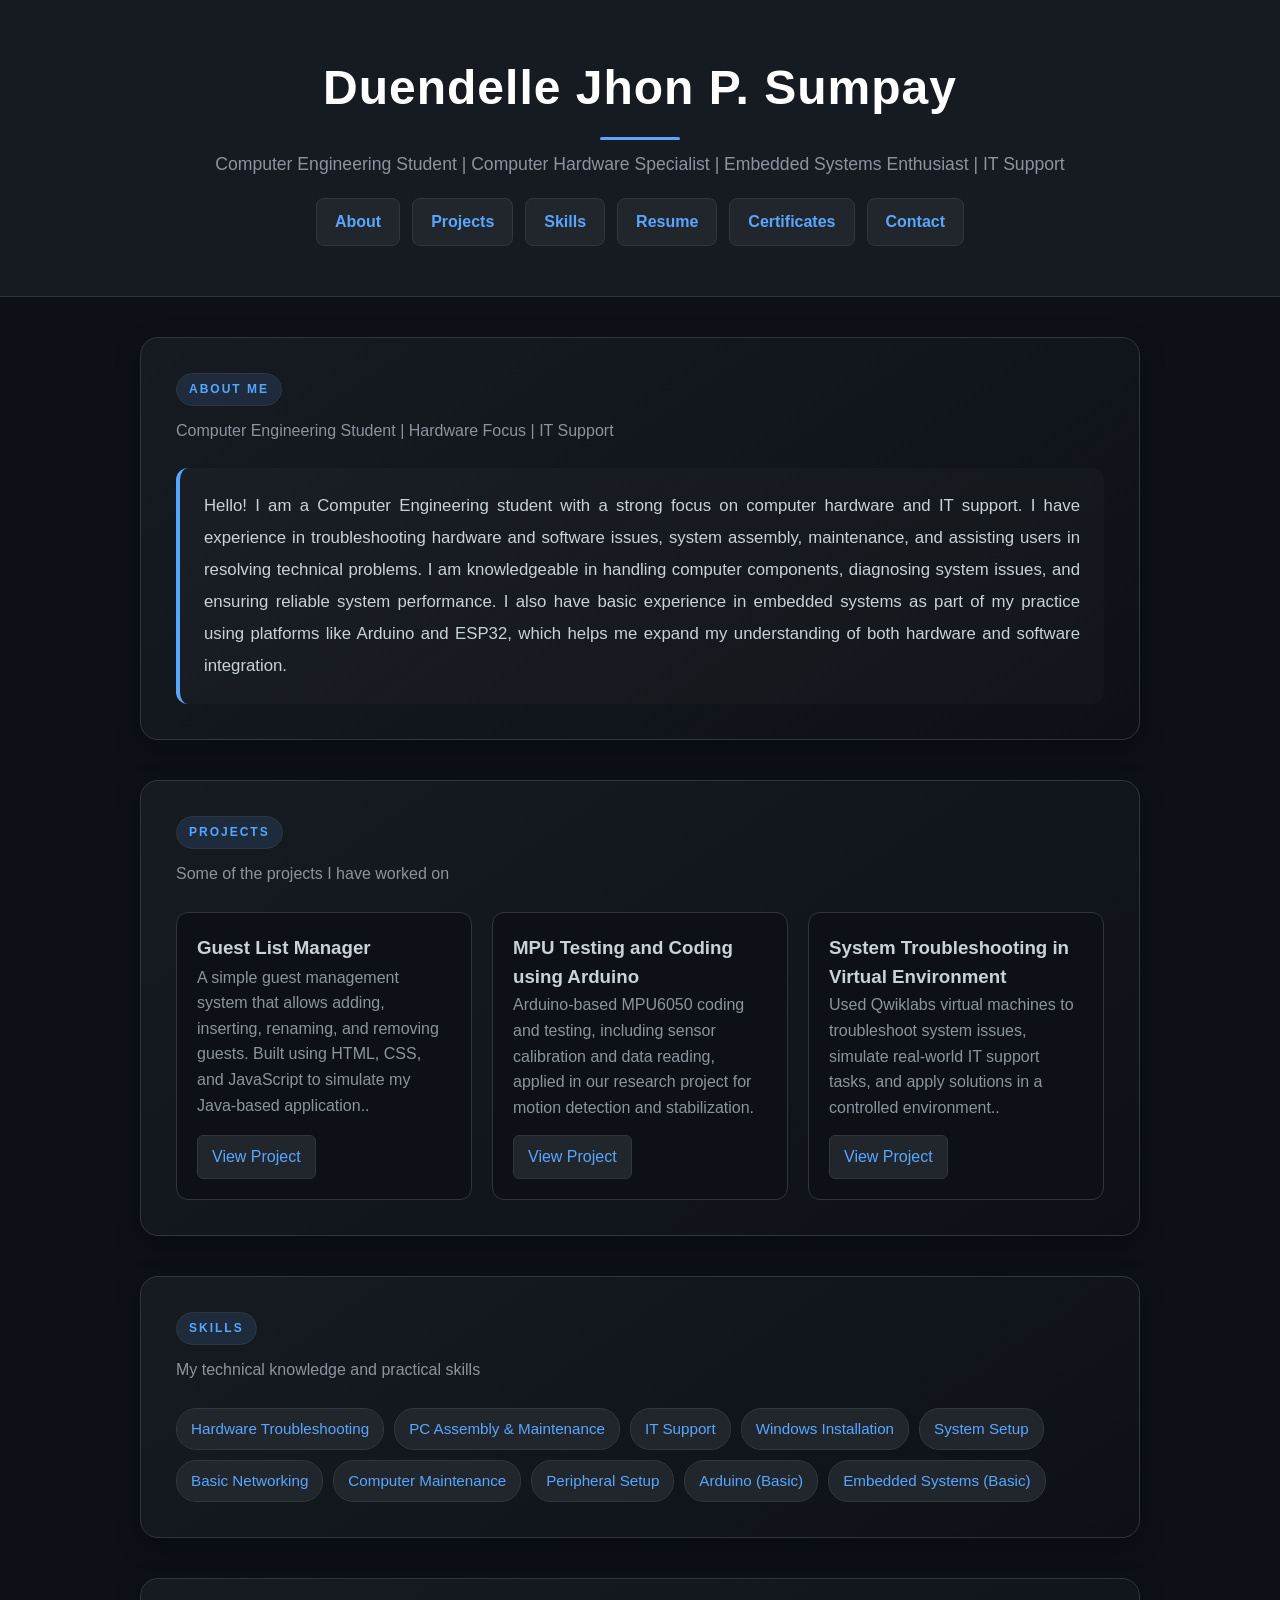
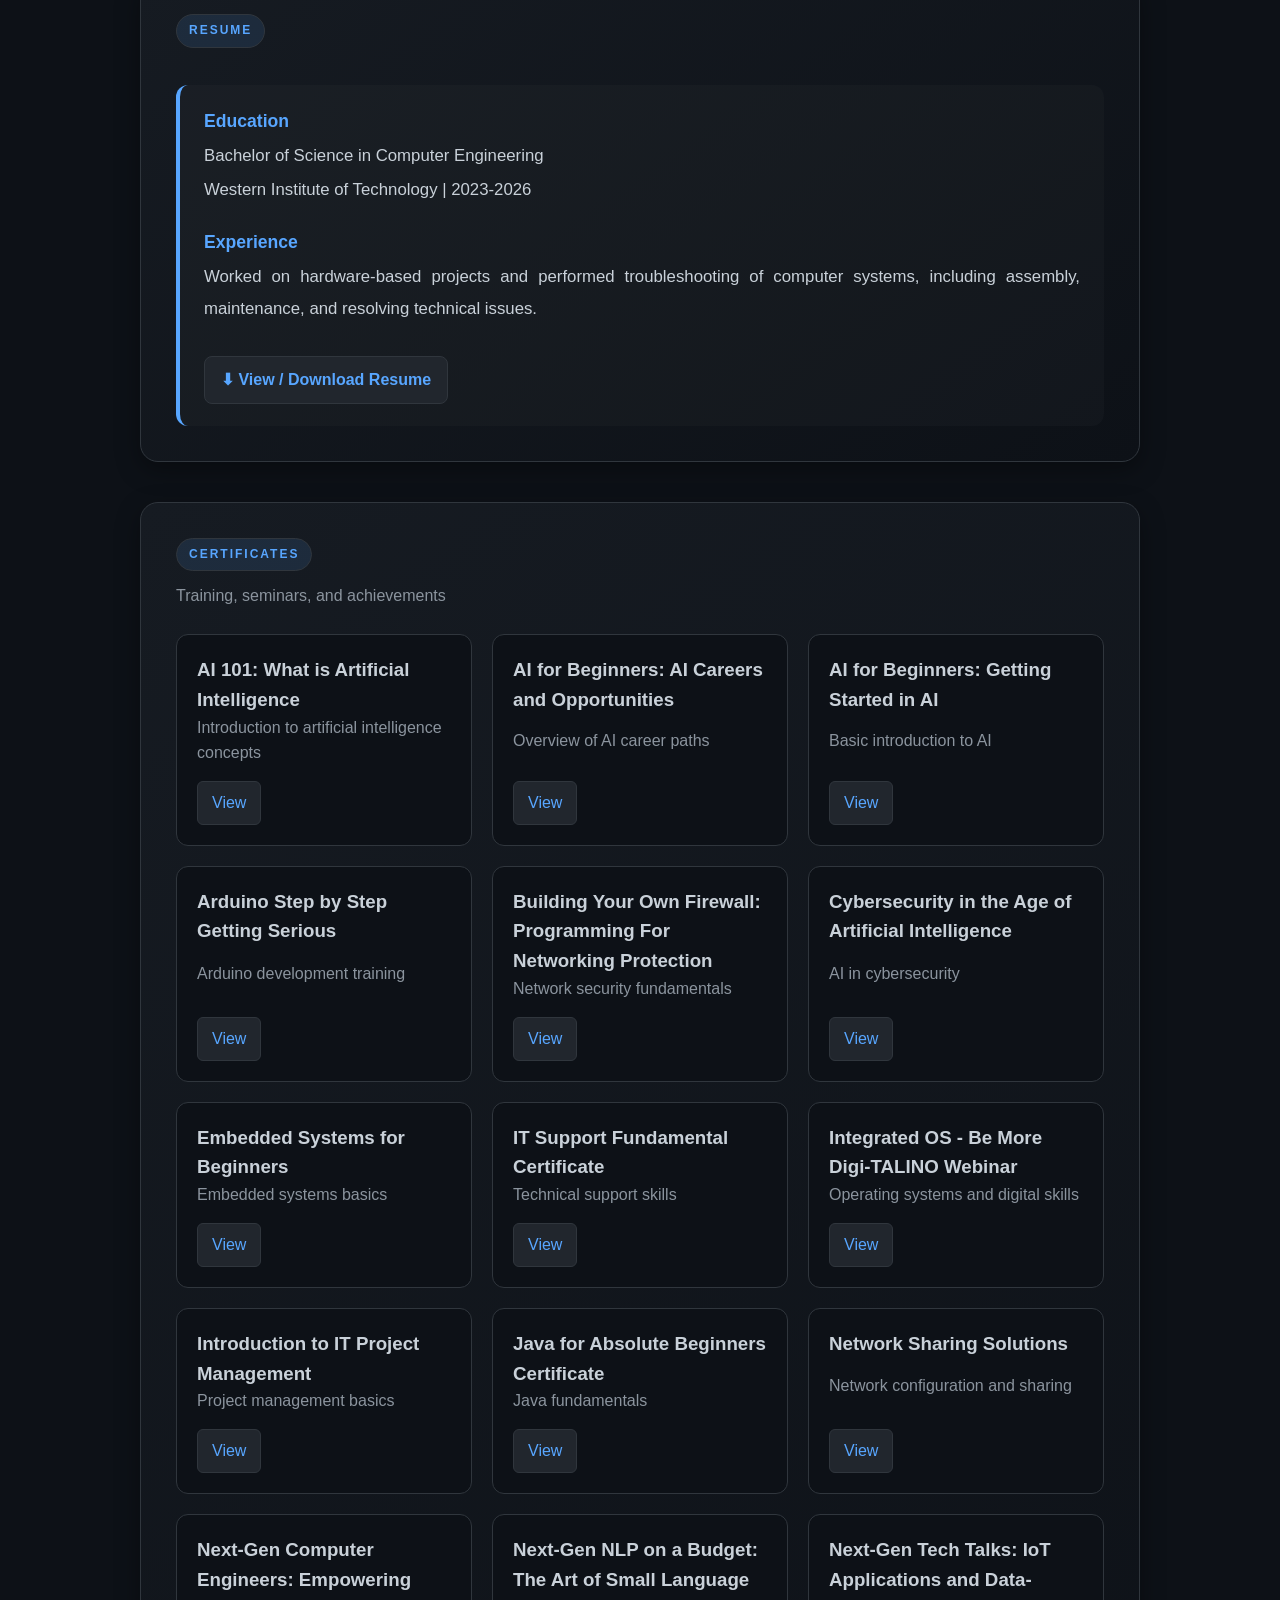
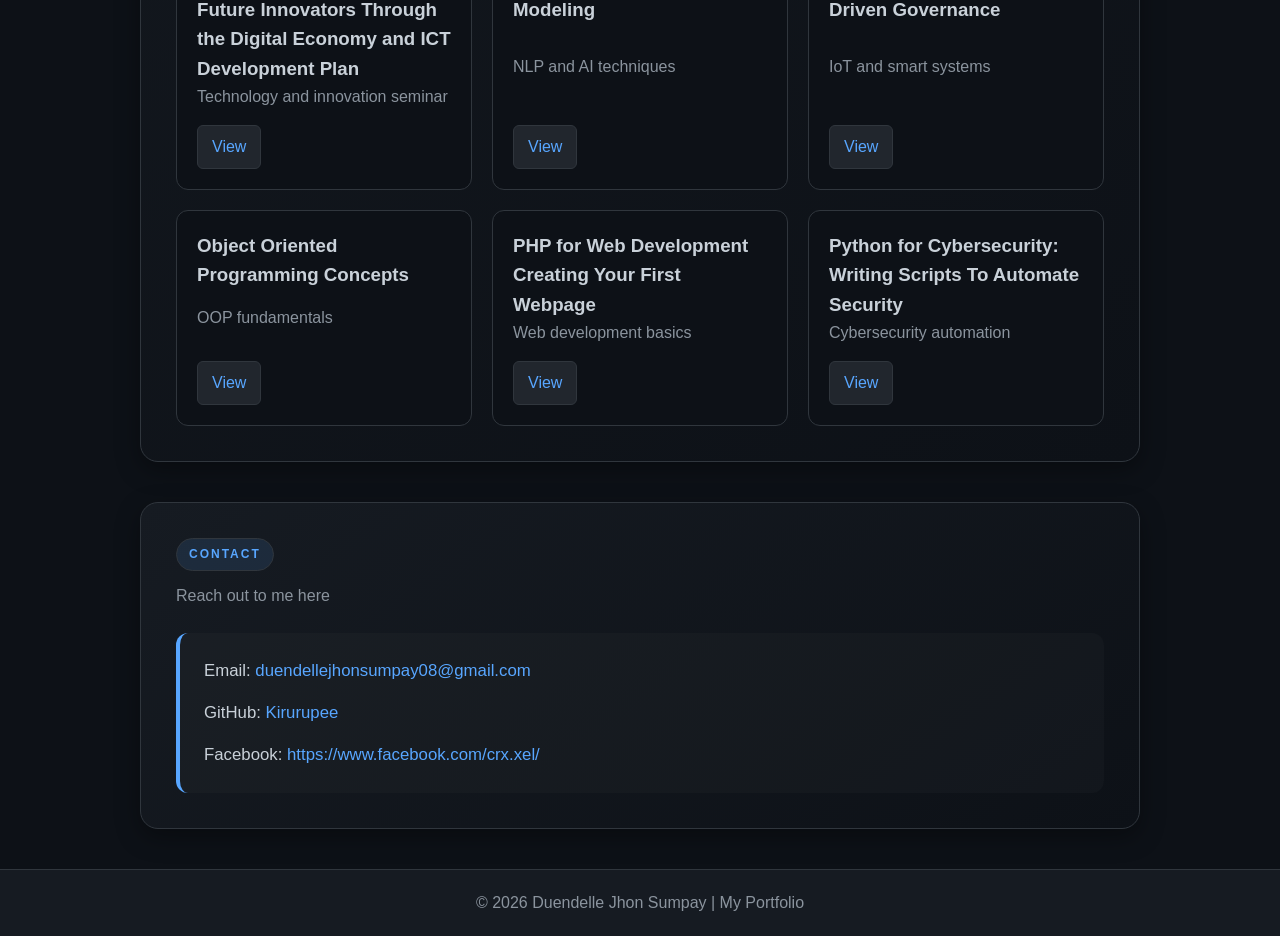
<file: index.html>
<!DOCTYPE html>
<html lang="en">
<head>
  <meta charset="UTF-8" />
  <meta name="viewport" content="width=device-width, initial-scale=1.0" />
  <title>My Portfolio</title>
  <link rel="stylesheet" href="style.css" />
</head>
<body>

<header>
  <h1 class="name-title">Duendelle Jhon P. Sumpay</h1>
  <p>Computer Engineering Student | Computer Hardware Specialist | Embedded Systems Enthusiast | IT Support</p>

  <button id="topBtn" onclick="goTop()">↑ Top</button>

  <script>
    const topBtn = document.getElementById("topBtn");

    window.onscroll = function () {
      if (document.documentElement.scrollTop > 200) {
        topBtn.style.display = "block";
      } else {
        topBtn.style.display = "none";
      }
    };

    function goTop() {
      window.scrollTo({
        top: 0,
        behavior: "smooth"
      });
    }
  </script>

  <div class="header-buttons">
    <a href="#about">About</a>
    <a href="#projects">Projects</a>
    <a href="#skills">Skills</a>
    <a href="#resume">Resume</a>
    <a href="#certificates">Certificates</a>
    <a href="#contact">Contact</a>
  </div>
</header>

<section id="about" class="about-section">
  <div class="about-header">
    <span class="about-tag">ABOUT ME</span>
    <p class="about-subtitle">Computer Engineering Student | Hardware Focus | IT Support</p>
  </div>

  <div class="about-box">
    <p>
      Hello! I am a Computer Engineering student with a strong focus on computer hardware and IT support.
      I have experience in troubleshooting hardware and software issues, system assembly, maintenance,
      and assisting users in resolving technical problems. I am knowledgeable in handling computer
      components, diagnosing system issues, and ensuring reliable system performance. I also have basic
      experience in embedded systems as part of my practice using platforms like Arduino and ESP32,
      which helps me expand my understanding of both hardware and software integration.
    </p>
  </div>
</section>

<section id="projects" class="about-section">
  <div class="about-header">
    <span class="about-tag">PROJECTS</span>
    <p class="about-subtitle">Some of the projects I have worked on</p>
  </div>

  <div class="projects">
    <div class="card">
      <h3>Guest List Manager</h3>
      <p>A simple guest management system that allows adding, inserting, renaming, and removing guests. Built using HTML, CSS, and JavaScript to simulate my Java-based application..</p>
      <a href="https://kirurupee.github.io/HTML-Version/">View Project</a>
    </div>

    <div class="card">
      <h3>MPU Testing and Coding using Arduino</h3>
      <p>Arduino-based MPU6050 coding and testing, including sensor calibration and data reading, applied in our research project for motion detection and stabilization.</p>
      <a href="https://github.com/Kirurupee/Portfolio/blob/main/Udemy%20(Arduino%20Step%20by%20Step%20Getting%20Serious)/MPU%20Testing.mp4">View Project</a>
    </div>

    <div class="card">
      <h3>System Troubleshooting in Virtual Environment</h3>
      <p>Used Qwiklabs virtual machines to troubleshoot system issues, simulate real-world IT support tasks, and apply solutions in a controlled environment..</p>
      <a href="https://github.com/Kirurupee/Portfolio/blob/main/Coursera%20(IT%20Support%20Fundamental)/Laboratory/Qwiklabs%20Linux%20Laboratory.png">View Project</a>
    </div>
  </div>
</section>

<section id="skills" class="about-section">
  <div class="about-header">
    <span class="about-tag">SKILLS</span>
    <p class="about-subtitle">My technical knowledge and practical skills</p>
  </div>

  <div class="skills-list">
    <span>Hardware Troubleshooting</span>
    <span>PC Assembly & Maintenance</span>
    <span>IT Support</span>
    <span>Windows Installation</span>
    <span>System Setup</span>
    <span>Basic Networking</span>
    <span>Computer Maintenance</span>
    <span>Peripheral Setup</span>
    <span>Arduino (Basic)</span>
    <span>Embedded Systems (Basic)</span>
  </div>
</section>

<section id="resume" class="about-section">
  <div class="about-header">
    <span class="about-tag">RESUME</span>
  </div>

  <div class="about-box resume-box">
    <div class="resume-item">
      <h3>Education</h3>
      <p>Bachelor of Science in Computer Engineering</p>
      <p class="muted">Western Institute of Technology | 2023-2026</p>
    </div>

    <div class="resume-item">
      <h3>Experience</h3>
      <p>
        Worked on hardware-based projects and performed troubleshooting of computer systems,
        including assembly, maintenance, and resolving technical issues.
      </p>
    </div>

    <div class="resume-download">
      <a href="https://github.com/Kirurupee/Portfolio/blob/main/Resume.pdf" target="_blank">
        ⬇ View / Download Resume
      </a>
    </div>

  </div>
</section>

<section id="certificates" class="about-section">
  <div class="about-header">
    <span class="about-tag">CERTIFICATES</span>
    <p class="about-subtitle">Training, seminars, and achievements</p>
  </div>

  <div class="projects">

    <div class="card">
      <h3>AI 101: What is Artificial Intelligence</h3>
      <p>Introduction to artificial intelligence concepts</p>
      <a href="https://github.com/Kirurupee/Portfolio/blob/main/CERTIFICATES/AI%20101%3A%20What%20is%20Artificial%20Intelligence.pdf" target="_blank">View</a>
    </div>

    <div class="card">
      <h3>AI for Beginners: AI Careers and Opportunities</h3>
      <p>Overview of AI career paths</p>
      <a href="https://github.com/Kirurupee/Portfolio/blob/main/CERTIFICATES/AI%20for%20Beginners%3A%20AI%20Careers%20and%20Opportunities.pdf" target="_blank">View</a>
    </div>

    <div class="card">
      <h3>AI for Beginners: Getting Started in AI</h3>
      <p>Basic introduction to AI</p>
      <a href="https://github.com/Kirurupee/Portfolio/blob/main/CERTIFICATES/AI%20for%20Beginners%3A%20Getting%20Started%20in%20AI.pdf" target="_blank">View</a>
    </div>

    <div class="card">
      <h3>Arduino Step by Step Getting Serious</h3>
      <p>Arduino development training</p>
      <a href="https://github.com/Kirurupee/Portfolio/blob/main/CERTIFICATES/Arduino%20Step%20by%20Step%20Getting%20Serious%20Certificate.pdf" target="_blank">View</a>
    </div>

    <div class="card">
      <h3>Building Your Own Firewall: Programming For Networking Protection</h3>
      <p>Network security fundamentals</p>
      <a href="https://github.com/Kirurupee/Portfolio/blob/main/CERTIFICATES/Building%20Your%20Own%20Firewall%3A%20Programming%20For%20Networking%20Protection.png" target="_blank">View</a>
    </div>

    <div class="card">
      <h3>Cybersecurity in the Age of Artificial Intelligence</h3>
      <p>AI in cybersecurity</p>
      <a href="https://github.com/Kirurupee/Portfolio/blob/main/CERTIFICATES/Cybersecurity%20in%20the%20Age%20of%20Artificial%20Intelligence.png" target="_blank">View</a>
    </div>

    <div class="card">
      <h3>Embedded Systems for Beginners</h3>
      <p>Embedded systems basics</p>
      <a href="https://github.com/Kirurupee/Portfolio/blob/main/CERTIFICATES/Embedded%20Systems%20for%20Beginners.jpg" target="_blank">View</a>
    </div>

    <div class="card">
      <h3>IT Support Fundamental Certificate</h3>
      <p>Technical support skills</p>
      <a href="https://github.com/Kirurupee/Portfolio/blob/main/CERTIFICATES/IT%20Support%20Fundamental%20Certificate.pdf" target="_blank">View</a>
    </div>

    <div class="card">
      <h3>Integrated OS - Be More Digi-TALINO Webinar</h3>
      <p>Operating systems and digital skills</p>
      <a href="https://github.com/Kirurupee/Portfolio/blob/main/CERTIFICATES/Integrated%20OS%20-%20Be%20More%20Digi-TALINO%20Webinar.pdf" target="_blank">View</a>
    </div>

    <div class="card">
      <h3>Introduction to IT Project Management</h3>
      <p>Project management basics</p>
      <a href="https://github.com/Kirurupee/Portfolio/blob/main/CERTIFICATES/Introduction%20to%20IT%20Project%20Management.pdf" target="_blank">View</a>
    </div>

    <div class="card">
      <h3>Java for Absolute Beginners Certificate</h3>
      <p>Java fundamentals</p>
      <a href="https://github.com/Kirurupee/Portfolio/blob/main/CERTIFICATES/Java%20for%20Absolute%20Beginners%20Certificate.pdf" target="_blank">View</a>
    </div>

    <div class="card">
      <h3>Network Sharing Solutions</h3>
      <p>Network configuration and sharing</p>
      <a href="https://github.com/Kirurupee/Portfolio/blob/main/CERTIFICATES/Network%20Sharing%20Solutions.pdf" target="_blank">View</a>
    </div>

    <div class="card">
      <h3>Next-Gen Computer Engineers: Empowering Future Innovators Through the Digital Economy and ICT Development Plan</h3>
      <p>Technology and innovation seminar</p>
      <a href="https://github.com/Kirurupee/Portfolio/blob/main/CERTIFICATES/Next-Gen%20Computer%20Engineers%3A%20Empowering%20Future%20Innovators%20Through%20the%20Digital%20Economy%20and%20ICT%20Development%20Plan.pdf" target="_blank">View</a>
    </div>

    <div class="card">
      <h3>Next-Gen NLP on a Budget: The Art of Small Language Modeling</h3>
      <p>NLP and AI techniques</p>
      <a href="https://github.com/Kirurupee/Portfolio/blob/main/CERTIFICATES/Next-Gen%20NLP%20on%20a%20Budget%3A%20The%20Art%20of%20Small%20Language%20Modeling.pdf" target="_blank">View</a>
    </div>

    <div class="card">
      <h3>Next-Gen Tech Talks: IoT Applications and Data-Driven Governance</h3>
      <p>IoT and smart systems</p>
      <a href="https://github.com/Kirurupee/Portfolio/blob/main/CERTIFICATES/Next-Gen%20Tech%20Talks%3A%20IoT%20Applications%20and%20Data-Driven%20Governance.pdf" target="_blank">View</a>
    </div>

    <div class="card">
      <h3>Object Oriented Programming Concepts</h3>
      <p>OOP fundamentals</p>
      <a href="https://github.com/Kirurupee/Portfolio/blob/main/CERTIFICATES/Object%20Oriented%20Programming%20Concepts.png" target="_blank">View</a>
    </div>

    <div class="card">
      <h3>PHP for Web Development Creating Your First Webpage</h3>
      <p>Web development basics</p>
      <a href="https://github.com/Kirurupee/Portfolio/blob/main/CERTIFICATES/PHP%20for%20Web%20Development%20Creating%20Your%20First%20Webpage.pdf" target="_blank">View</a>
    </div>

    <div class="card">
      <h3>Python for Cybersecurity: Writing Scripts To Automate Security</h3>
      <p>Cybersecurity automation</p>
      <a href="https://github.com/Kirurupee/Portfolio/blob/main/CERTIFICATES/Python%20for%20Cybersecurity%3A%20Writing%20Scripts%20To%20Automate%20Security.jpeg" target="_blank">View</a>
    </div>

  </div>
</section>

<section id="contact" class="about-section contact-section">
  <div class="about-header">
    <span class="about-tag">CONTACT</span>
    <p class="about-subtitle">Reach out to me here</p>
  </div>

  <div class="about-box contact-box">
    <p>Email: <a href="mailto:duendellejhonsumpay08@gmail.com">duendellejhonsumpay08@gmail.com</a></p>
    <p>GitHub: <a href="https://github.com/Kirurupee" target="_blank">Kirurupee</a></p>
    <p>Facebook: <a href="#">https://www.facebook.com/crx.xel/</a></p>
  </div>
</section>

<footer>
  <p>© 2026 Duendelle Jhon Sumpay | My Portfolio</p>
</footer>

</body>
</html>
</file>
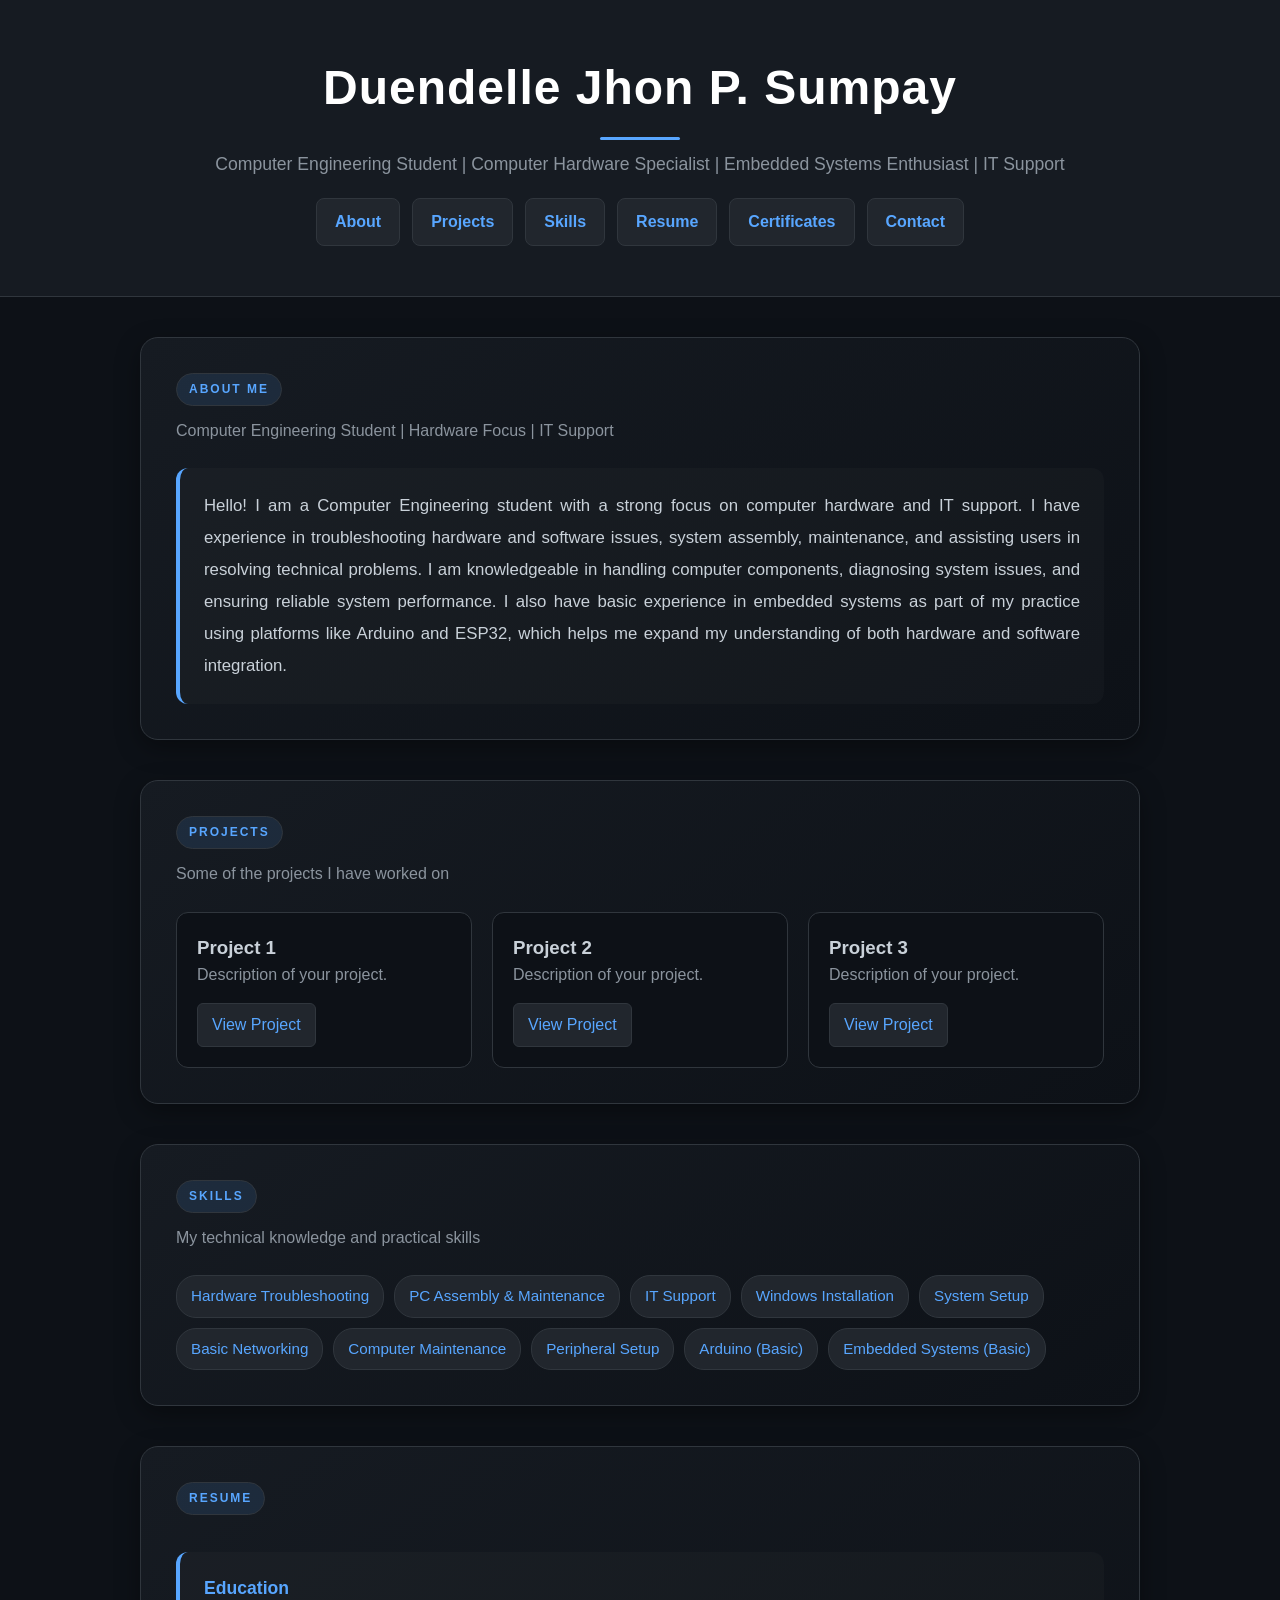
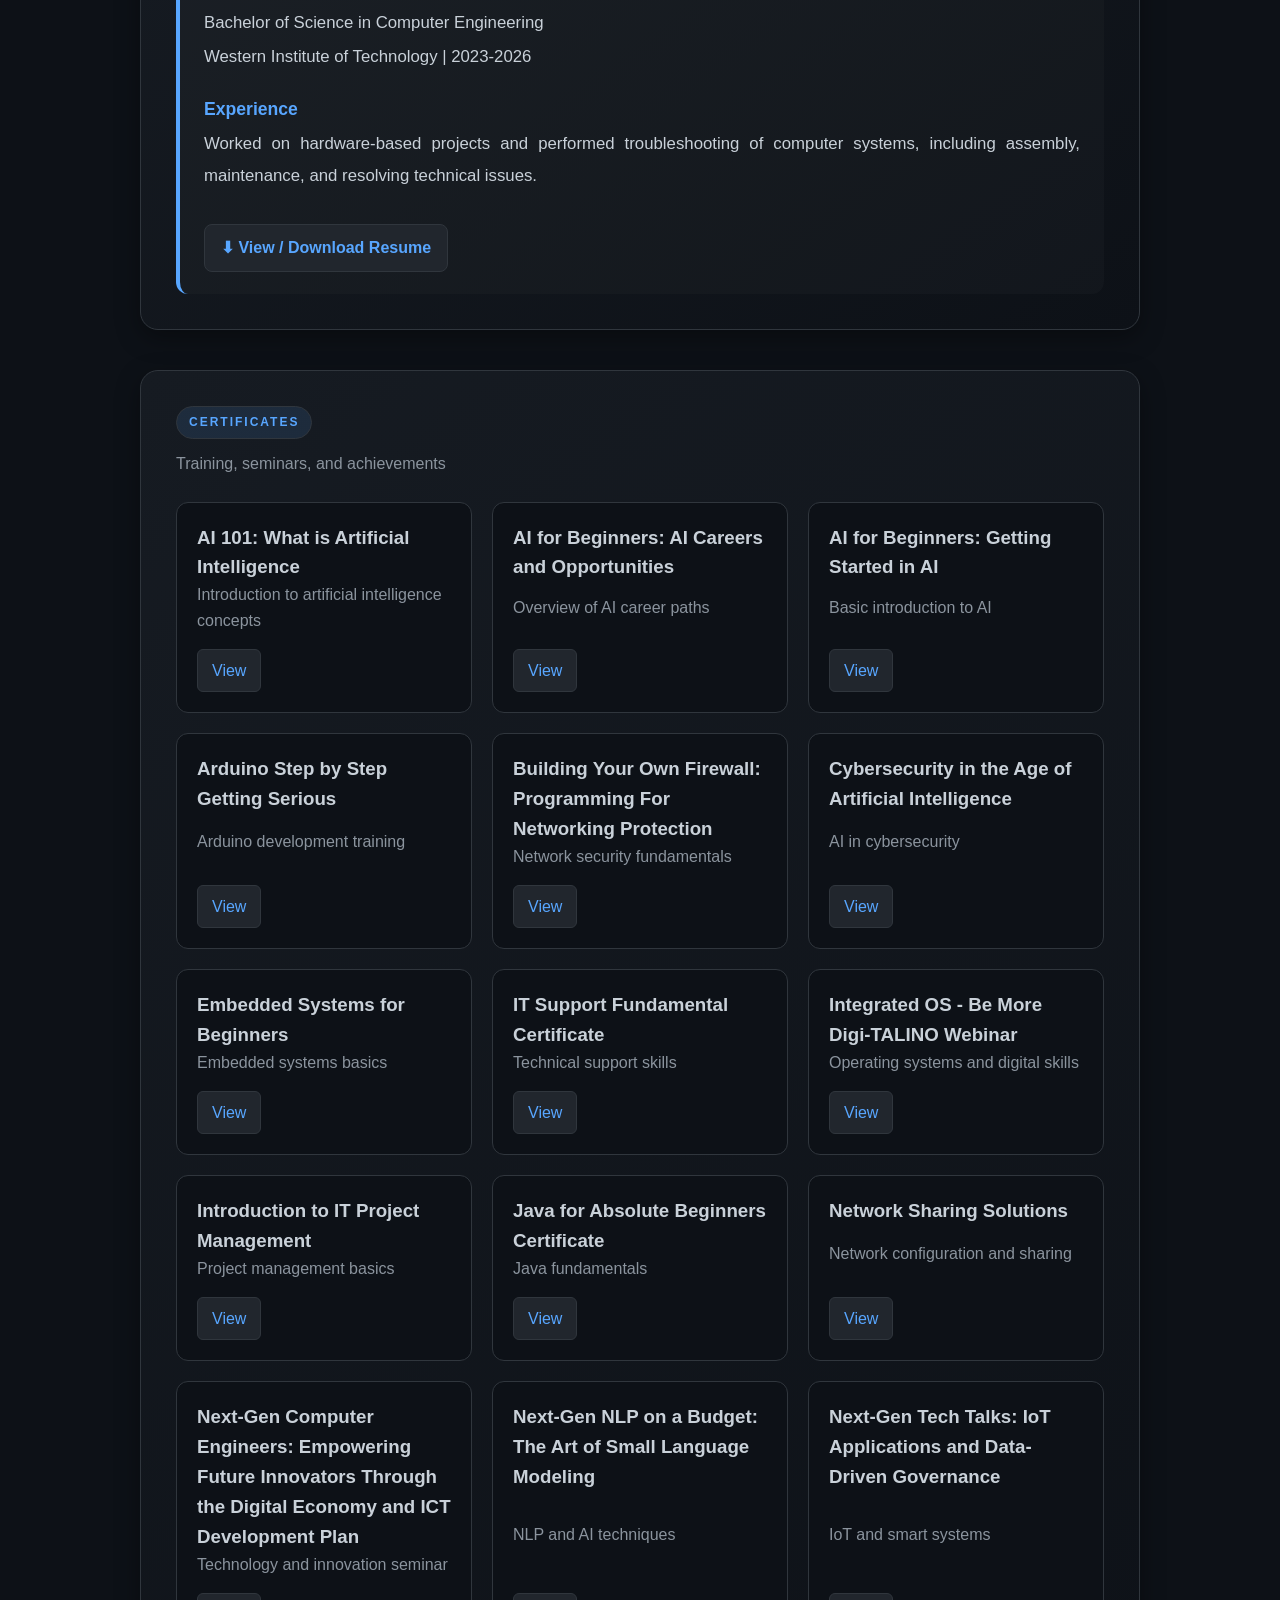
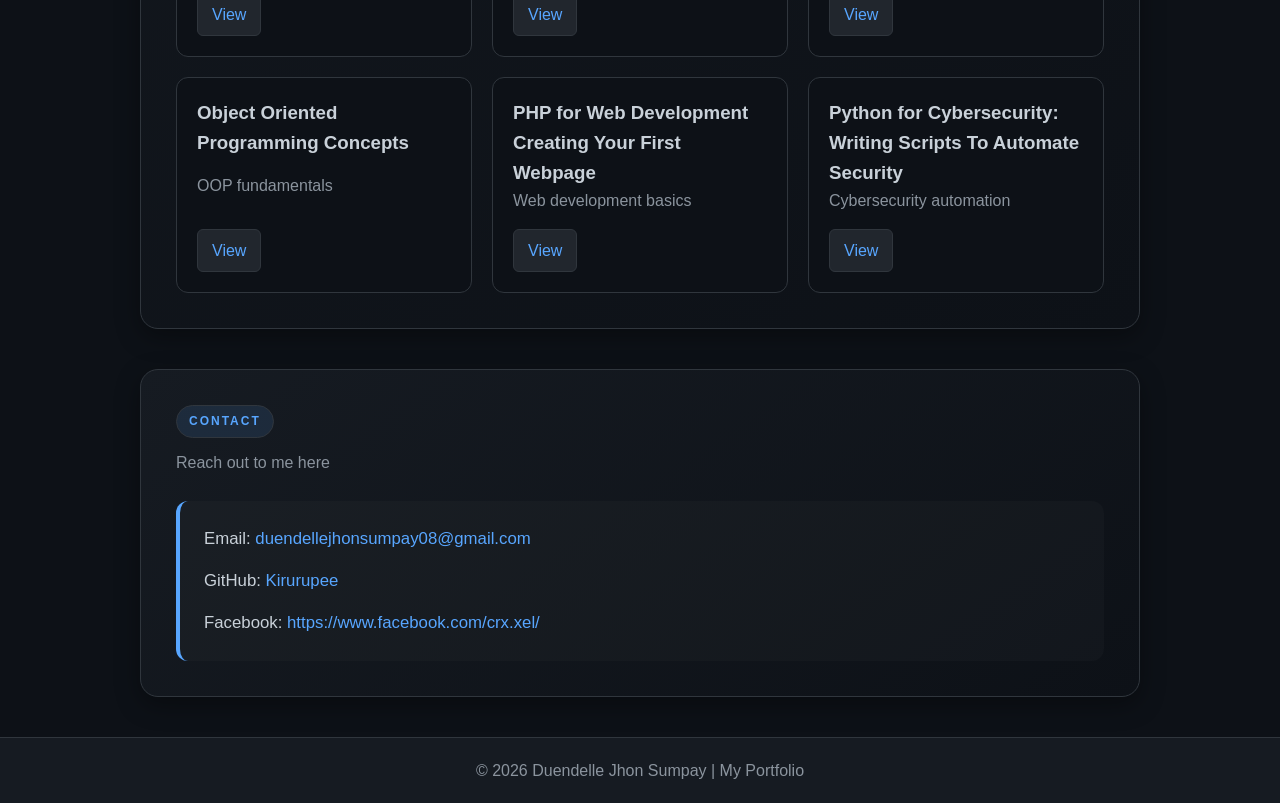
<file: portfolio.html>
<!DOCTYPE html>
<html lang="en">
<head>
  <meta charset="UTF-8" />
  <meta name="viewport" content="width=device-width, initial-scale=1.0" />
  <title>My Portfolio</title>
  <link rel="stylesheet" href="style.css" />
</head>
<body>

<header>
  <h1 class="name-title">Duendelle Jhon P. Sumpay</h1>
  <p>Computer Engineering Student | Computer Hardware Specialist | Embedded Systems Enthusiast | IT Support</p>

  <button id="topBtn" onclick="goTop()">↑ Top</button>

  <script>
    const topBtn = document.getElementById("topBtn");

    window.onscroll = function () {
      if (document.documentElement.scrollTop > 200) {
        topBtn.style.display = "block";
      } else {
        topBtn.style.display = "none";
      }
    };

    function goTop() {
      window.scrollTo({
        top: 0,
        behavior: "smooth"
      });
    }
  </script>

  <div class="header-buttons">
    <a href="#about">About</a>
    <a href="#projects">Projects</a>
    <a href="#skills">Skills</a>
    <a href="#resume">Resume</a>
    <a href="#certificates">Certificates</a>
    <a href="#contact">Contact</a>
  </div>
</header>

<section id="about" class="about-section">
  <div class="about-header">
    <span class="about-tag">ABOUT ME</span>
    <p class="about-subtitle">Computer Engineering Student | Hardware Focus | IT Support</p>
  </div>

  <div class="about-box">
    <p>
      Hello! I am a Computer Engineering student with a strong focus on computer hardware and IT support.
      I have experience in troubleshooting hardware and software issues, system assembly, maintenance,
      and assisting users in resolving technical problems. I am knowledgeable in handling computer
      components, diagnosing system issues, and ensuring reliable system performance. I also have basic
      experience in embedded systems as part of my practice using platforms like Arduino and ESP32,
      which helps me expand my understanding of both hardware and software integration.
    </p>
  </div>
</section>

<section id="projects" class="about-section">
  <div class="about-header">
    <span class="about-tag">PROJECTS</span>
    <p class="about-subtitle">Some of the projects I have worked on</p>
  </div>

  <div class="projects">
    <div class="card">
      <h3>Project 1</h3>
      <p>Description of your project.</p>
      <a href="https://github.com/Kirurupee/Portfolio/blob/main/Udemy%20(Java%20for%20Absolute%20Beginner)/Project/Simple%20Guest%20List%20Program/HTML%20Version/project1.html">View Project</a>
    </div>

    <div class="card">
      <h3>Project 2</h3>
      <p>Description of your project.</p>
      <a href="#">View Project</a>
    </div>

    <div class="card">
      <h3>Project 3</h3>
      <p>Description of your project.</p>
      <a href="#">View Project</a>
    </div>
  </div>
</section>

<section id="skills" class="about-section">
  <div class="about-header">
    <span class="about-tag">SKILLS</span>
    <p class="about-subtitle">My technical knowledge and practical skills</p>
  </div>

  <div class="skills-list">
    <span>Hardware Troubleshooting</span>
    <span>PC Assembly & Maintenance</span>
    <span>IT Support</span>
    <span>Windows Installation</span>
    <span>System Setup</span>
    <span>Basic Networking</span>
    <span>Computer Maintenance</span>
    <span>Peripheral Setup</span>
    <span>Arduino (Basic)</span>
    <span>Embedded Systems (Basic)</span>
  </div>
</section>

<section id="resume" class="about-section">
  <div class="about-header">
    <span class="about-tag">RESUME</span>
  </div>

  <div class="about-box resume-box">
    <div class="resume-item">
      <h3>Education</h3>
      <p>Bachelor of Science in Computer Engineering</p>
      <p class="muted">Western Institute of Technology | 2023-2026</p>
    </div>

    <div class="resume-item">
      <h3>Experience</h3>
      <p>
        Worked on hardware-based projects and performed troubleshooting of computer systems,
        including assembly, maintenance, and resolving technical issues.
      </p>
    </div>

    <div class="resume-download">
      <a href="https://github.com/Kirurupee/Portfolio/blob/main/Resume.pdf" target="_blank">
        ⬇ View / Download Resume
      </a>
    </div>

  </div>
</section>

<section id="certificates" class="about-section">
  <div class="about-header">
    <span class="about-tag">CERTIFICATES</span>
    <p class="about-subtitle">Training, seminars, and achievements</p>
  </div>

  <div class="projects">

    <div class="card">
      <h3>AI 101: What is Artificial Intelligence</h3>
      <p>Introduction to artificial intelligence concepts</p>
      <a href="https://github.com/Kirurupee/Portfolio/blob/main/CERTIFICATES/AI%20101%3A%20What%20is%20Artificial%20Intelligence.pdf" target="_blank">View</a>
    </div>

    <div class="card">
      <h3>AI for Beginners: AI Careers and Opportunities</h3>
      <p>Overview of AI career paths</p>
      <a href="https://github.com/Kirurupee/Portfolio/blob/main/CERTIFICATES/AI%20for%20Beginners%3A%20AI%20Careers%20and%20Opportunities.pdf" target="_blank">View</a>
    </div>

    <div class="card">
      <h3>AI for Beginners: Getting Started in AI</h3>
      <p>Basic introduction to AI</p>
      <a href="https://github.com/Kirurupee/Portfolio/blob/main/CERTIFICATES/AI%20for%20Beginners%3A%20Getting%20Started%20in%20AI.pdf" target="_blank">View</a>
    </div>

    <div class="card">
      <h3>Arduino Step by Step Getting Serious</h3>
      <p>Arduino development training</p>
      <a href="https://github.com/Kirurupee/Portfolio/blob/main/CERTIFICATES/Arduino%20Step%20by%20Step%20Getting%20Serious%20Certificate.pdf" target="_blank">View</a>
    </div>

    <div class="card">
      <h3>Building Your Own Firewall: Programming For Networking Protection</h3>
      <p>Network security fundamentals</p>
      <a href="https://github.com/Kirurupee/Portfolio/blob/main/CERTIFICATES/Building%20Your%20Own%20Firewall%3A%20Programming%20For%20Networking%20Protection.png" target="_blank">View</a>
    </div>

    <div class="card">
      <h3>Cybersecurity in the Age of Artificial Intelligence</h3>
      <p>AI in cybersecurity</p>
      <a href="https://github.com/Kirurupee/Portfolio/blob/main/CERTIFICATES/Cybersecurity%20in%20the%20Age%20of%20Artificial%20Intelligence.png" target="_blank">View</a>
    </div>

    <div class="card">
      <h3>Embedded Systems for Beginners</h3>
      <p>Embedded systems basics</p>
      <a href="https://github.com/Kirurupee/Portfolio/blob/main/CERTIFICATES/Embedded%20Systems%20for%20Beginners.jpg" target="_blank">View</a>
    </div>

    <div class="card">
      <h3>IT Support Fundamental Certificate</h3>
      <p>Technical support skills</p>
      <a href="https://github.com/Kirurupee/Portfolio/blob/main/CERTIFICATES/IT%20Support%20Fundamental%20Certificate.pdf" target="_blank">View</a>
    </div>

    <div class="card">
      <h3>Integrated OS - Be More Digi-TALINO Webinar</h3>
      <p>Operating systems and digital skills</p>
      <a href="https://github.com/Kirurupee/Portfolio/blob/main/CERTIFICATES/Integrated%20OS%20-%20Be%20More%20Digi-TALINO%20Webinar.pdf" target="_blank">View</a>
    </div>

    <div class="card">
      <h3>Introduction to IT Project Management</h3>
      <p>Project management basics</p>
      <a href="https://github.com/Kirurupee/Portfolio/blob/main/CERTIFICATES/Introduction%20to%20IT%20Project%20Management.pdf" target="_blank">View</a>
    </div>

    <div class="card">
      <h3>Java for Absolute Beginners Certificate</h3>
      <p>Java fundamentals</p>
      <a href="https://github.com/Kirurupee/Portfolio/blob/main/CERTIFICATES/Java%20for%20Absolute%20Beginners%20Certificate.pdf" target="_blank">View</a>
    </div>

    <div class="card">
      <h3>Network Sharing Solutions</h3>
      <p>Network configuration and sharing</p>
      <a href="https://github.com/Kirurupee/Portfolio/blob/main/CERTIFICATES/Network%20Sharing%20Solutions.pdf" target="_blank">View</a>
    </div>

    <div class="card">
      <h3>Next-Gen Computer Engineers: Empowering Future Innovators Through the Digital Economy and ICT Development Plan</h3>
      <p>Technology and innovation seminar</p>
      <a href="https://github.com/Kirurupee/Portfolio/blob/main/CERTIFICATES/Next-Gen%20Computer%20Engineers%3A%20Empowering%20Future%20Innovators%20Through%20the%20Digital%20Economy%20and%20ICT%20Development%20Plan.pdf" target="_blank">View</a>
    </div>

    <div class="card">
      <h3>Next-Gen NLP on a Budget: The Art of Small Language Modeling</h3>
      <p>NLP and AI techniques</p>
      <a href="https://github.com/Kirurupee/Portfolio/blob/main/CERTIFICATES/Next-Gen%20NLP%20on%20a%20Budget%3A%20The%20Art%20of%20Small%20Language%20Modeling.pdf" target="_blank">View</a>
    </div>

    <div class="card">
      <h3>Next-Gen Tech Talks: IoT Applications and Data-Driven Governance</h3>
      <p>IoT and smart systems</p>
      <a href="https://github.com/Kirurupee/Portfolio/blob/main/CERTIFICATES/Next-Gen%20Tech%20Talks%3A%20IoT%20Applications%20and%20Data-Driven%20Governance.pdf" target="_blank">View</a>
    </div>

    <div class="card">
      <h3>Object Oriented Programming Concepts</h3>
      <p>OOP fundamentals</p>
      <a href="https://github.com/Kirurupee/Portfolio/blob/main/CERTIFICATES/Object%20Oriented%20Programming%20Concepts.png" target="_blank">View</a>
    </div>

    <div class="card">
      <h3>PHP for Web Development Creating Your First Webpage</h3>
      <p>Web development basics</p>
      <a href="https://github.com/Kirurupee/Portfolio/blob/main/CERTIFICATES/PHP%20for%20Web%20Development%20Creating%20Your%20First%20Webpage.pdf" target="_blank">View</a>
    </div>

    <div class="card">
      <h3>Python for Cybersecurity: Writing Scripts To Automate Security</h3>
      <p>Cybersecurity automation</p>
      <a href="https://github.com/Kirurupee/Portfolio/blob/main/CERTIFICATES/Python%20for%20Cybersecurity%3A%20Writing%20Scripts%20To%20Automate%20Security.jpeg" target="_blank">View</a>
    </div>

  </div>
</section>

<section id="contact" class="about-section contact-section">
  <div class="about-header">
    <span class="about-tag">CONTACT</span>
    <p class="about-subtitle">Reach out to me here</p>
  </div>

  <div class="about-box contact-box">
    <p>Email: <a href="mailto:duendellejhonsumpay08@gmail.com">duendellejhonsumpay08@gmail.com</a></p>
    <p>GitHub: <a href="https://github.com/Kirurupee" target="_blank">Kirurupee</a></p>
    <p>Facebook: <a href="#">https://www.facebook.com/crx.xel/</a></p>
  </div>
</section>

<footer>
  <p>© 2026 Duendelle Jhon Sumpay | My Portfolio</p>
</footer>

</body>
</html>
</file>
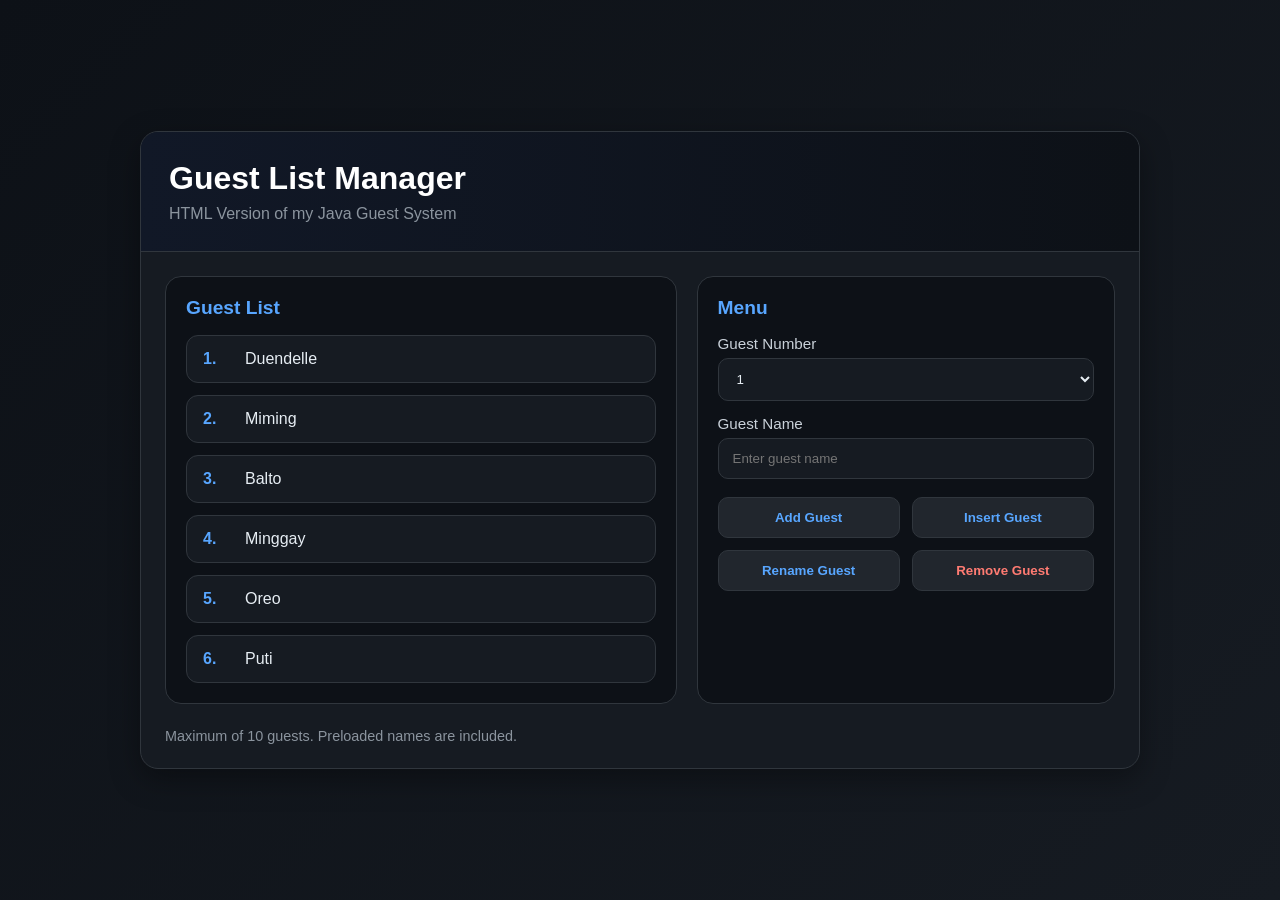
<file: Udemy (Java for Absolute Beginner)/Project/Simple Guest List Program/HTML Version/project1.html>
<!DOCTYPE html>
<html lang="en">
<head>
  <meta charset="UTF-8" />
  <meta name="viewport" content="width=device-width, initial-scale=1.0" />
  <title>Guest List Manager</title>
  <style>
    * {
      box-sizing: border-box;
      margin: 0;
      padding: 0;
      font-family: Arial, sans-serif;
    }

    body {
      background: linear-gradient(135deg, #0d1117, #161b22);
      color: #e6edf3;
      min-height: 100vh;
      display: flex;
      align-items: center;
      justify-content: center;
      padding: 24px;
    }

    .container {
      width: 100%;
      max-width: 1000px;
      background: #161b22;
      border: 1px solid #30363d;
      border-radius: 18px;
      box-shadow: 0 10px 30px rgba(0, 0, 0, 0.35);
      overflow: hidden;
    }

    .header {
      padding: 28px;
      background: linear-gradient(90deg, #111827, #0d1117);
      border-bottom: 1px solid #30363d;
    }

    .header h1 {
      font-size: 2rem;
      color: #ffffff;
      margin-bottom: 8px;
    }

    .header p {
      color: #8b949e;
    }

    .main {
      display: grid;
      grid-template-columns: 1.1fr 0.9fr;
      gap: 20px;
      padding: 24px;
    }

    .panel {
      background: #0d1117;
      border: 1px solid #30363d;
      border-radius: 16px;
      padding: 20px;
    }

    .panel h2 {
      color: #58a6ff;
      font-size: 1.2rem;
      margin-bottom: 16px;
    }

    .guest-list {
      display: flex;
      flex-direction: column;
      gap: 12px;
      min-height: 260px;
    }

    .guest-item {
      display: flex;
      align-items: center;
      justify-content: space-between;
      gap: 12px;
      background: #161b22;
      border: 1px solid #30363d;
      border-radius: 12px;
      padding: 14px 16px;
    }

    .guest-number {
      color: #58a6ff;
      font-weight: bold;
      width: 30px;
      flex-shrink: 0;
    }

    .guest-name {
      flex: 1;
      color: #e6edf3;
    }

    .empty {
      color: #8b949e;
      text-align: center;
      padding: 24px;
      border: 1px dashed #30363d;
      border-radius: 12px;
      background: rgba(255, 255, 255, 0.02);
    }

    .form-group {
      margin-bottom: 14px;
    }

    label {
      display: block;
      margin-bottom: 6px;
      color: #c9d1d9;
      font-size: 0.95rem;
    }

    input, select {
      width: 100%;
      padding: 12px 14px;
      border-radius: 10px;
      border: 1px solid #30363d;
      background: #161b22;
      color: #e6edf3;
      outline: none;
    }

    input:focus, select:focus {
      border-color: #58a6ff;
    }

    .button-grid {
      display: grid;
      grid-template-columns: 1fr 1fr;
      gap: 12px;
      margin-top: 18px;
    }

    button {
      padding: 12px 14px;
      border: 1px solid #30363d;
      border-radius: 10px;
      background: #21262d;
      color: #58a6ff;
      font-weight: bold;
      cursor: pointer;
      transition: 0.2s ease;
    }

    button:hover {
      background: #30363d;
      color: #79c0ff;
      transform: translateY(-1px);
    }

    .danger {
      color: #ff7b72;
    }

    .danger:hover {
      color: #ffa198;
    }

    .message {
      margin-top: 16px;
      min-height: 24px;
      color: #8b949e;
      font-size: 0.95rem;
    }

    .footer-note {
      padding: 0 24px 24px;
      color: #8b949e;
      font-size: 0.9rem;
    }

    @media (max-width: 820px) {
      .main {
        grid-template-columns: 1fr;
      }

      .button-grid {
        grid-template-columns: 1fr;
      }
    }
  </style>
</head>
<body>
<div class="container">
  <div class="header">
    <h1>Guest List Manager</h1>
    <p>HTML Version of my Java Guest System</p>
  </div>

  <div class="main">
    <div class="panel">
      <h2>Guest List</h2>
      <div id="guestList" class="guest-list"></div>
    </div>

    <div class="panel">
      <h2>Menu</h2>

      <div class="form-group">
        <label for="guestNumber">Guest Number</label>
        <select id="guestNumber"></select>
      </div>

      <div class="form-group">
        <label for="guestName">Guest Name</label>
        <input type="text" id="guestName" placeholder="Enter guest name" />
      </div>

      <div class="button-grid">
        <button onclick="addGuest()">Add Guest</button>
        <button onclick="insertGuest()">Insert Guest</button>
        <button onclick="renameGuest()">Rename Guest</button>
        <button class="danger" onclick="removeGuest()">Remove Guest</button>
      </div>

      <div id="message" class="message"></div>
    </div>
  </div>

  <div class="footer-note">
    Maximum of 10 guests. Preloaded names are included.
  </div>
</div>

<script>
  let guests = [
    'Duendelle',
    'Miming',
    'Balto',
    'Minggay',
    'Oreo',
    'Puti',
    null,
    null,
    null,
    null
  ];

  const guestList = document.getElementById('guestList');
  const guestNumber = document.getElementById('guestNumber');
  const guestName = document.getElementById('guestName');
  const message = document.getElementById('message');

  function loadGuestNumbers() {
    guestNumber.innerHTML = '';
    for (let i = 1; i <= 10; i++) {
      const option = document.createElement('option');
      option.value = i;
      option.textContent = i;
      guestNumber.appendChild(option);
    }
  }

  function displayGuests() {
    guestList.innerHTML = '';
    const filledGuests = guests.filter(g => g !== null);

    if (filledGuests.length === 0) {
      guestList.innerHTML = '<div class="empty">Guest list is empty.</div>';
      return;
    }

    guests.forEach((guest, index) => {
      if (guest !== null) {
        const item = document.createElement('div');
        item.className = 'guest-item';
        item.innerHTML = `
            <span class="guest-number">${index + 1}.</span>
            <span class="guest-name">${guest}</span>
          `;
        guestList.appendChild(item);
      }
    });
  }

  function showMessage(text, isError = false) {
    message.textContent = text;
    message.style.color = isError ? '#ff7b72' : '#8b949e';
  }

  function getNameInput() {
    return guestName.value.trim();
  }

  function addGuest() {
    const name = getNameInput();
    if (!name) {
      showMessage('Please enter a guest name.', true);
      return;
    }

    for (let i = 0; i < guests.length; i++) {
      if (guests[i] === null) {
        guests[i] = name;
        guestName.value = '';
        displayGuests();
        showMessage('Guest added successfully.');
        return;
      }
    }

    showMessage('Guest list is already full.', true);
  }

  function insertGuest() {
    const num = parseInt(guestNumber.value);
    const name = getNameInput();

    if (!name) {
      showMessage('Please enter a guest name.', true);
      return;
    }

    if (num >= 1 && num <= 10 && guests[num - 1] !== null) {
      for (let i = guests.length - 1; i > num - 1; i--) {
        guests[i] = guests[i - 1];
      }
      guests[num - 1] = name;
      guestName.value = '';
      displayGuests();
      showMessage('Guest inserted successfully.');
    } else {
      showMessage('Error: There is no guest with that number.', true);
    }
  }

  function renameGuest() {
    const num = parseInt(guestNumber.value);
    const name = getNameInput();

    if (!name) {
      showMessage('Please enter a new guest name.', true);
      return;
    }

    if (num >= 1 && num <= 10 && guests[num - 1] !== null) {
      guests[num - 1] = name;
      guestName.value = '';
      displayGuests();
      showMessage('Guest renamed successfully.');
    } else {
      showMessage('Error: There is no guest with that number.', true);
    }
  }

  function removeGuest() {
    const num = parseInt(guestNumber.value);

    if (num >= 1 && num <= 10 && guests[num - 1] !== null) {
      guests[num - 1] = null;
      const temp = new Array(10).fill(null);
      let ti = 0;
      for (let i = 0; i < guests.length; i++) {
        if (guests[i] !== null) {
          temp[ti] = guests[i];
          ti++;
        }
      }
      guests = temp;
      displayGuests();
      showMessage('Guest removed successfully.');
    } else {
      showMessage('Error: There is no guest with that number.', true);
    }
  }

  loadGuestNumbers();
  displayGuests();
</script>
</body>
</html>
</file>
<file: style.css>
* {
    margin: 0;
    padding: 0;
    box-sizing: border-box;
    font-family: Arial, sans-serif;
}

html {
    scroll-behavior: smooth;
}

body {
    background: #0d1117;
    color: #c9d1d9;
    line-height: 1.6;
}

header {
    background: #161b22;
    color: white;
    text-align: center;
    padding: 50px 20px;
    border-bottom: 1px solid #30363d;
}

header h1 {
    font-size: 2.5rem;
    margin-bottom: 10px;
}

header p {
    font-size: 1.1rem;
    color: #8b949e;
}

.header-buttons {
    margin-top: 20px;
    display: flex;
    justify-content: center;
    gap: 12px;
    flex-wrap: wrap;
}

.header-buttons a {
    display: inline-block;
    padding: 10px 18px;
    background: #21262d;
    color: #58a6ff;
    text-decoration: none;
    border-radius: 8px;
    font-weight: bold;
    border: 1px solid #30363d;
    transition: 0.2s ease;
}

.header-buttons a:hover {
    background: #30363d;
    color: #79c0ff;
    transform: translateY(-2px);
}

section {
    max-width: 1000px;
    margin: 40px auto;
    padding: 20px;
    background: #161b22;
    border-radius: 12px;
    box-shadow: 0 4px 10px rgba(0, 0, 0, 0.5);
    border: 1px solid #30363d;
}

h2 {
    margin-bottom: 15px;
    color: #58a6ff;
    border-bottom: 2px solid #58a6ff;
    display: inline-block;
    padding-bottom: 5px;
}

.about p {
    margin-top: 10px;
}

.projects {
    display: grid;
    grid-template-columns: repeat(auto-fit, minmax(250px, 1fr));
    gap: 20px;
    margin-top: 20px;
}

.card {
    background: #0d1117;
    border: 1px solid #30363d;
    border-radius: 12px;
    padding: 20px;
    display: flex;
    flex-direction: column;
    justify-content: space-between; /* pushes button to bottom */
    height: 100%;
    transition: transform 0.2s ease, box-shadow 0.2s ease;
}

.card p {
    color: #8b949e;
    margin-bottom: 15px;
}

/* FIXED BUTTON STYLE */
.card a {
    align-self: flex-start;
    padding: 8px 14px;
    background: #21262d;
    border: 1px solid #30363d;
    border-radius: 6px;
    color: #58a6ff;
    text-decoration: none;
    font-weight: 500;
    transition: 0.2s;
}

.card a:hover {
    background: #30363d;
    color: #79c0ff;
}

.skills-list {
    display: flex;
    flex-wrap: wrap;
    gap: 10px;
    margin-top: 15px;
}

.skills-list span {
    background: #21262d;
    color: #58a6ff;
    padding: 8px 14px;
    border-radius: 20px;
    font-size: 0.95rem;
    border: 1px solid #30363d;
}

.contact a,
#resume a,
.contact-box a {
    color: #58a6ff;
    text-decoration: none;
}

footer {
    text-align: center;
    padding: 20px;
    margin-top: 30px;
    background: #161b22;
    color: #8b949e;
    border-top: 1px solid #30363d;
}

#topBtn {
    display: none;
    position: fixed;
    bottom: 30px;
    right: 30px;
    z-index: 100;
    background: #21262d;
    color: #58a6ff;
    border: 1px solid #30363d;
    padding: 12px 16px;
    border-radius: 50%;
    font-size: 16px;
    cursor: pointer;
    transition: 0.2s;
}

#topBtn:hover {
    background: #30363d;
    color: #79c0ff;
}

.about-section {
    max-width: 1000px;
    margin: 40px auto;
    padding: 35px;
    background: linear-gradient(145deg, #161b22, #0d1117);
    border: 1px solid #30363d;
    border-radius: 18px;
    box-shadow: 0 8px 24px rgba(0, 0, 0, 0.35);
}

.about-header {
    margin-bottom: 25px;
}

.about-tag {
    display: inline-block;
    font-size: 12px;
    letter-spacing: 2px;
    font-weight: bold;
    color: #58a6ff;
    background: rgba(88, 166, 255, 0.12);
    border: 1px solid #30363d;
    padding: 6px 12px;
    border-radius: 20px;
    margin-bottom: 12px;
}

.about-header h2 {
    font-size: 2rem;
    color: #ffffff;
    margin-bottom: 8px;
    border: none;
    padding: 0;
}

.about-subtitle {
    color: #8b949e;
    font-size: 1rem;
}

.about-box {
    background: rgba(255, 255, 255, 0.02);
    border-left: 4px solid #58a6ff;
    padding: 22px 24px;
    border-radius: 12px;
}

.about-box p {
    color: #c9d1d9;
    font-size: 1.05rem;
    line-height: 1.9;
    text-align: justify;
}

.contact-box p {
    margin-bottom: 10px;
}

.contact-box p:last-child {
    margin-bottom: 0;
}
.name-title {
    font-size: 3rem;
    font-weight: bold;
    text-align: center;
    color: #ffffff;
    letter-spacing: 1px;
    margin-bottom: 10px;
    position: relative;
}

/* underline accent */
.name-title::after {
    content: "";
    display: block;
    width: 80px;
    height: 3px;
    background: #58a6ff;
    margin: 10px auto 0;
    border-radius: 2px;
}

/* subtle glow on hover */
.name-title:hover {
    text-shadow: 0 0 10px rgba(88,166,255,0.4);
}
.resume-box {
    display: flex;
    flex-direction: column;
    gap: 20px;
}

.resume-item h3 {
    color: #58a6ff;
    margin-bottom: 5px;
    font-size: 1.1rem;
}

.resume-item p {
    margin: 2px 0;
}

.muted {
    color: #8b949e;
    font-size: 0.9rem;
}

/* Download button */
.resume-download {
    margin-top: 10px;
}

.resume-download a {
    display: inline-block;
    padding: 10px 16px;
    background: #21262d;
    border: 1px solid #30363d;
    border-radius: 8px;
    color: #58a6ff;
    text-decoration: none;
    font-weight: bold;
    transition: 0.2s;
}

.resume-download a:hover {
    background: #30363d;
    color: #79c0ff;
}
.projects {
    display: grid;
    grid-template-columns: repeat(auto-fit, minmax(280px, 1fr));
    gap: 20px;
    align-items: stretch;
}
</file>
